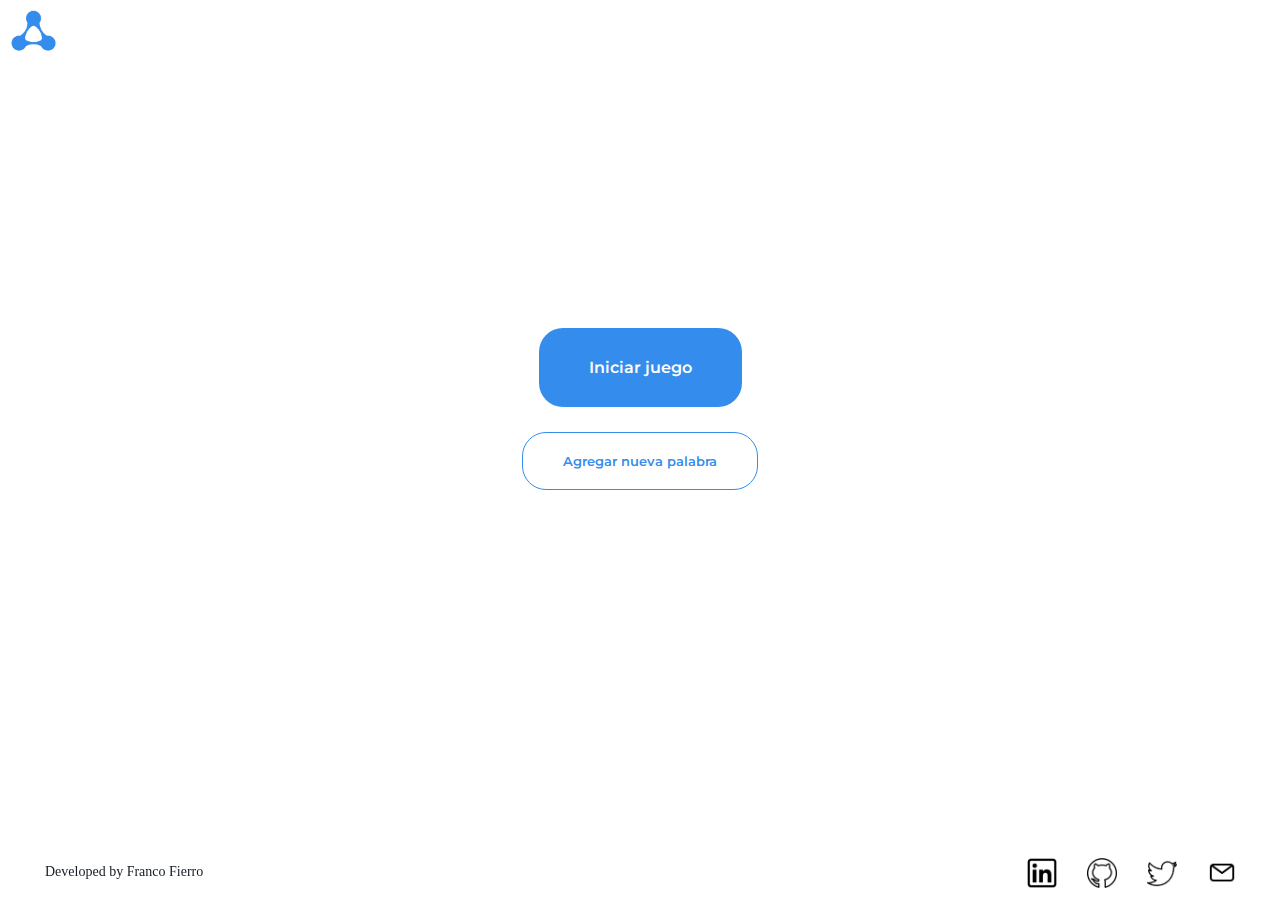
<file: index.html>
<!DOCTYPE html>
<html lang="en">

<head>
    <meta charset="UTF-8">
    <meta http-equiv="X-UA-Compatible" content="IE=edge">
    <meta name="viewport" content="width=device-width, initial-scale=1.0">
    <link rel="stylesheet" href="style.css">
    <link rel="preconnect" href="https://fonts.googleapis.com">
    <link rel="preconnect" href="https://fonts.gstatic.com" crossorigin>
    <link href="https://fonts.googleapis.com/css2?family=Montserrat:wght@200;400;600;700&display=swap" rel="stylesheet">
    <title>Juego del Ahorcado</title>
</head>

<body>

    <header>
        <div id="box-logo">
            <a href="index.html"><img src="img/logo.png" alt="logo_crecenlinea"></a>
        </div>
    </header>

    <div id="box-iniciar-juego">
        <a href="juego.html"><button id="btn-iniciar-juego">Iniciar juego</button></a>
    </div>
    <div id="box-agregar-palabra">
        <a href="nueva_palabra.html"><button id="btn-agregar-palabra">Agregar nueva palabra</button></a>
    </div>

    <footer>
        <div class="footer">
            <p class="footer-text-left">
                <a href="https://www.linkedin.com/in/franco-fierro/" class="menu">Developed by Franco Fierro</a>
            </p>
            <div class="footer-content-right">
                <a href="https://www.linkedin.com/in/franco-fierro/"><img src="img/linkedin.png" class="icon-style" alt="linkedin icon"></a>
                <a href="https://github.com/fafino7"><img src="img/github.jpeg" class="icon-style"
                        alt="Github icon"></a>
                <a href="https://twitter.com/fafierro32"><img src="img/twitter.jpeg" class="icon-style"
                        alt="Twitter icon"></a>
                <a href="https://gmail.com"><img src="img/email.jpeg" class="icon-style" alt="Emailicon"></a>
            </div>
    </footer>

</body>

</html>
</file>
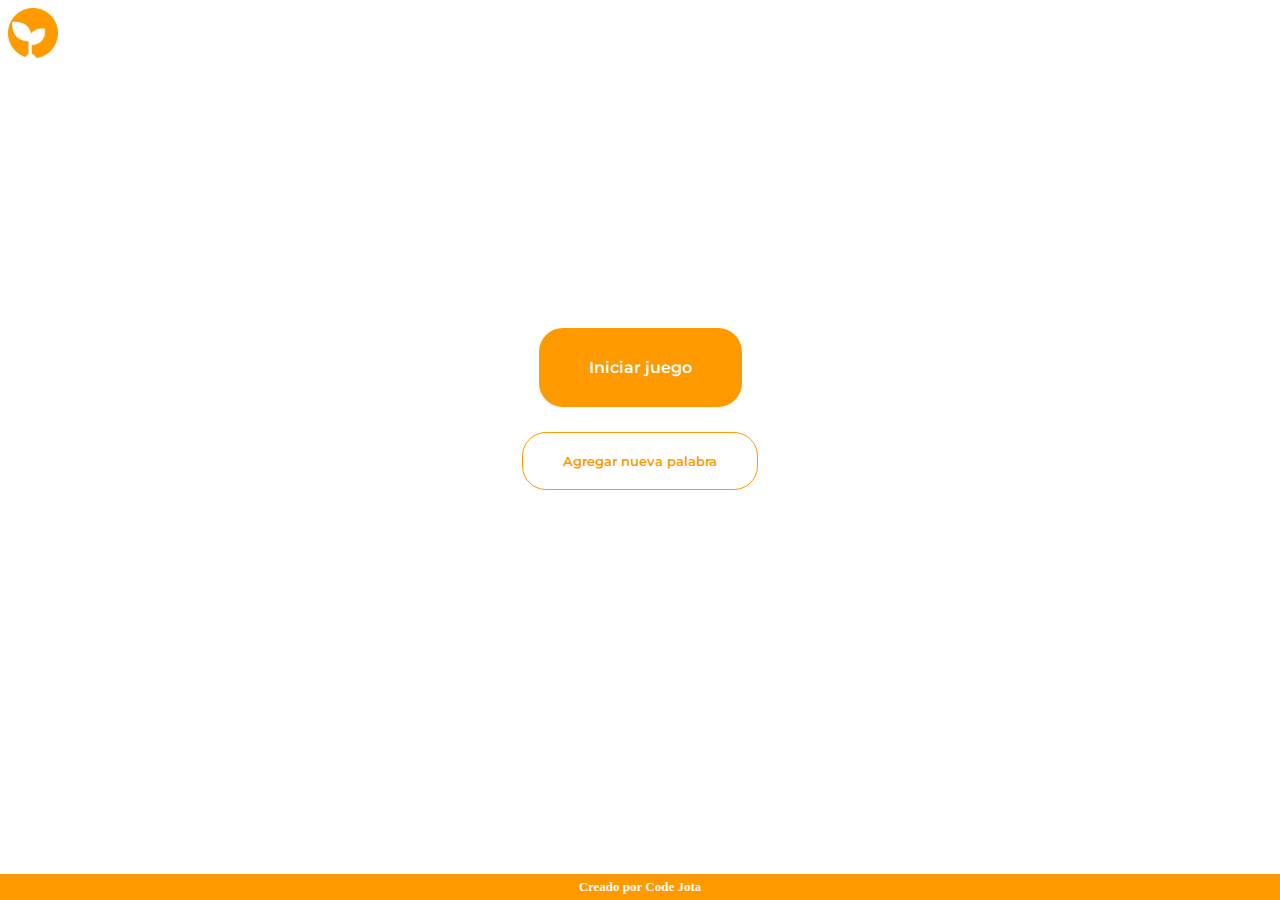
<file: originial_no_modificado/index.html>
<!DOCTYPE html>
<html lang="en">
<head>
    <meta charset="UTF-8">
    <meta http-equiv="X-UA-Compatible" content="IE=edge">
    <meta name="viewport" content="width=device-width, initial-scale=1.0">
    <link rel="stylesheet" href="estilos.css">
    <link rel="preconnect" href="https://fonts.googleapis.com">
    <link rel="preconnect" href="https://fonts.gstatic.com" crossorigin>
    <link href="https://fonts.googleapis.com/css2?family=Montserrat:wght@200;400;600;700&display=swap" rel="stylesheet">
    <title>Juego de Ahorcado</title>
</head>
<body>
    <div id="box-logo">
        <a href="index.html"><img src="imagenes/LogoNuevoV2-150px (1).png" alt="logo_crecenlinea"></a>
    </div>
    
    <div id="box-iniciar-juego">
        <a href="juego.html"><button id="btn-iniciar-juego">Iniciar juego</button></a>
    </div>
    <div id="box-agregar-palabra">
        <a href="ingrese_nueva_palabra.html"><button id="btn-agregar-palabra">Agregar nueva palabra</button></a>
    </div>
    <footer>
        <h2>Creado por Code Jota</h2>
    </footer>
</body>
</html>
</file>
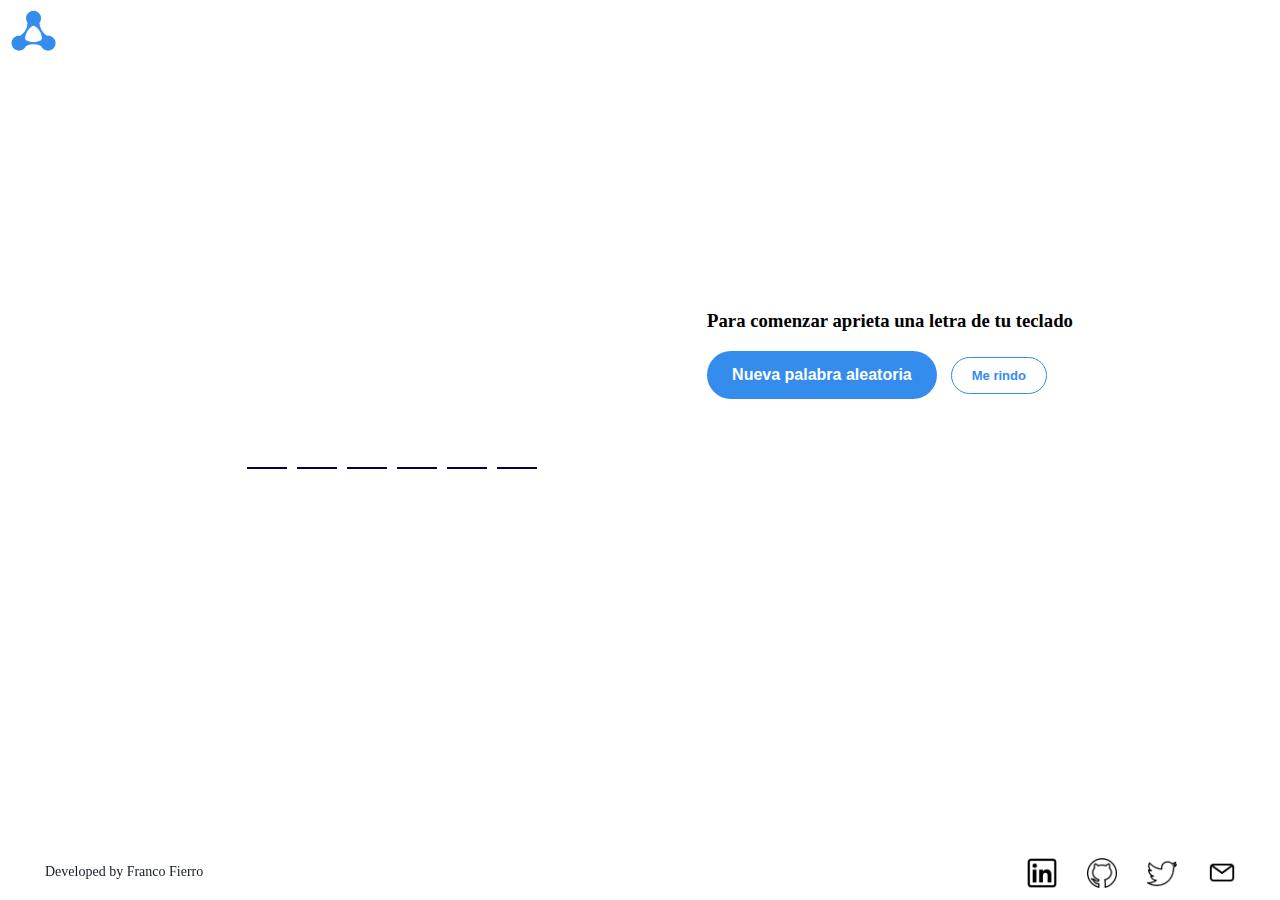
<file: juego.html>
<!DOCTYPE html>
<html lang="en">

<head>
    <meta charset="UTF-8">
    <meta http-equiv="X-UA-Compatible" content="IE=edge">
    <meta name="viewport" content="width=device-width, initial-scale=1.0">
    <link rel="stylesheet" href="style.css">
    <link rel="icon" href="img/favicon.png" type="png" />
    <title>Juego del Ahorcado</title>
</head>

<body>

        <div id="box-logo">
            <a href="index.html"><img src="img/logo.png" alt="logo"></a>
        </div>
        <div id="box-juego">

    <div id="box-canva">
        <canvas height="550" width="400" id="canvas"></canvas>

    </div>

    <div id="box-controles">
        <h3>Para comenzar aprieta una letra de tu teclado</h3>
        <button id="btn-nueva_palabra">Nueva palabra aleatoria</button>
        <button id="btn-me_rindo">Me rindo</button>
    </div>
    </div>

    <footer>
        <div class="footer">
            <p class="footer-text-left">
                <a href="https://www.linkedin.com/in/franco-fierro/" class="menu">Developed by Franco Fierro</a>
            </p>
            <div class="footer-content-right">
                <a href="https://www.linkedin.com/in/franco-fierro/"><img src="img/linkedin.png" class="icon-style" alt="linkedin icon"></a>
                <a href="https://github.com/fafino7"><img src="img/github.jpeg" class="icon-style"
                        alt="Github icon"></a>
                <a href="https://twitter.com/fafierro32"><img src="img/twitter.jpeg" class="icon-style"
                        alt="Twitter icon"></a>
                <a href="https://gmail.com"><img src="img/email.jpeg" class="icon-style" alt="Emailicon"></a>
            </div>
    </footer>

    <script src="script.js"></script>
    <!-- <script src="logica_del_juego_v2.js"></script> -->
</body>

</html>
</file>
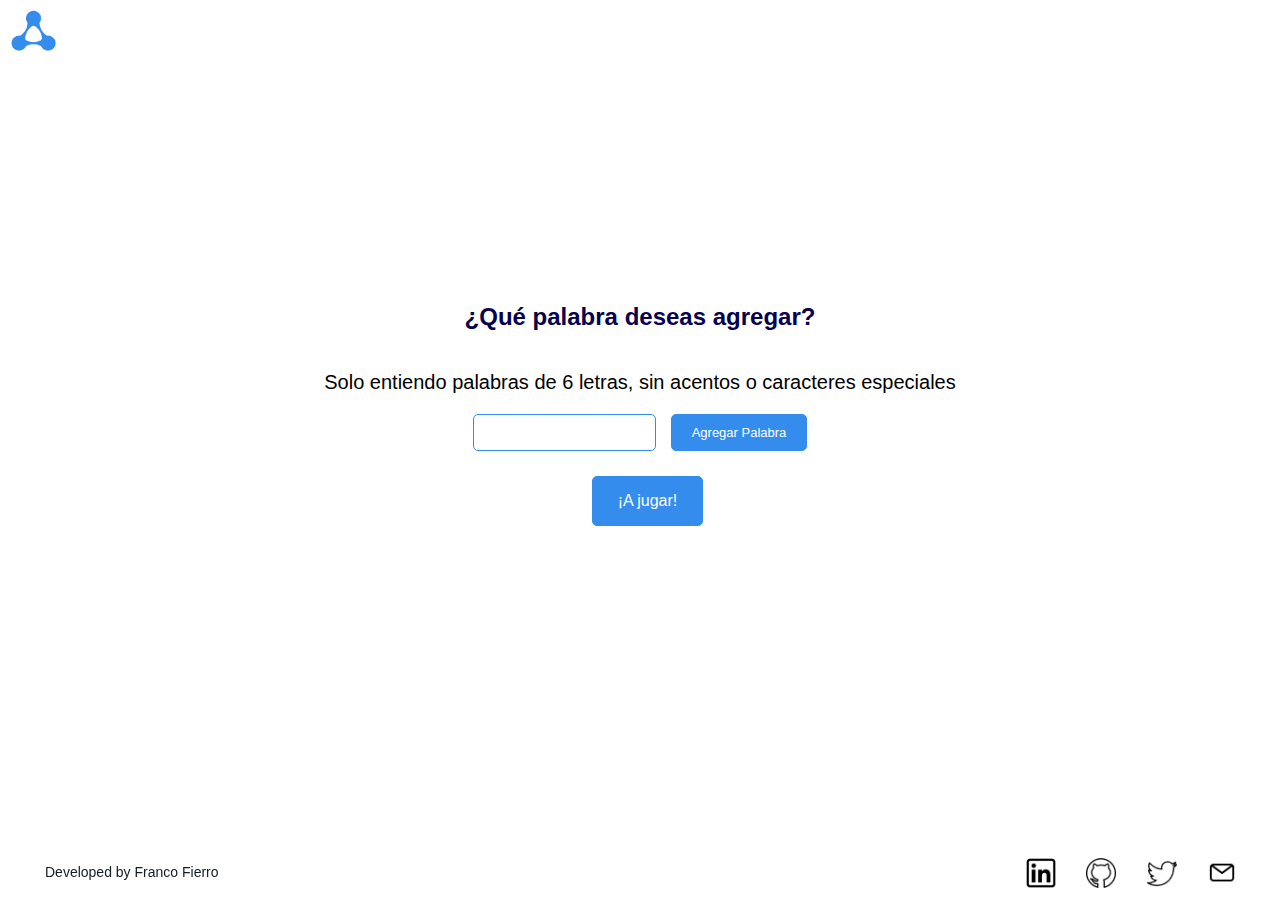
<file: nueva_palabra.html>
<!DOCTYPE html>
<html lang="en">

<head>
    <meta charset="UTF-8">
    <meta http-equiv="X-UA-Compatible" content="IE=edge">
    <meta name="viewport" content="width=device-width, initial-scale=1.0">
    <link rel="stylesheet" href="style_add_word.css">
    <link rel="icon" href="img/favicon.png" type="png" />
    <title>Agregar Palabra</title>
</head>

<body>

    <header>
        <div id="box-logo">
            <a href="index.html"><img src="img/logo.png" alt="logo_crecenlinea"></a>
        </div>
    </header>
    
    <div id="box-titulo">
        <h2>¿Qué palabra deseas agregar?</h2>
    </div>
    <div id="box-subtitulo">
        <p>Solo entiendo palabras de 6 letras, sin acentos o caracteres especiales</p>
    </div>
    <div id="box-agregar-palabra">
        <input type="text" id="nueva-palabra" maxlength="6">
        <button id="btn-nueva-palabra">Agregar Palabra</button>
    </div>
    <div id="box-a-jugar">
        <a href="juego.html"><button id="btn-a-jugar">¡A jugar!</button></a>
    </div>

    <footer>
        <div class="footer">
            <p class="footer-text-left">
                <a href="https://www.linkedin.com/in/franco-fierro/" class="menu">Developed by Franco Fierro</a>
            </p>
            <div class="footer-content-right">
                <a href="https://www.linkedin.com/in/franco-fierro/"><img src="img/linkedin.png" class="icon-style" alt="linkedin icon"></a>
                <a href="https://github.com/fafino7"><img src="img/github.jpeg" class="icon-style"
                        alt="Github icon"></a>
                <a href="https://twitter.com/fafierro32"><img src="img/twitter.jpeg" class="icon-style"
                        alt="Twitter icon"></a>
                <a href="https://gmail.com"><img src="img/email.jpeg" class="icon-style" alt="Emailicon"></a>
            </div>
    </footer>

    <script src="nueva_palabra.js"></script>

</body>

</html>
</file>
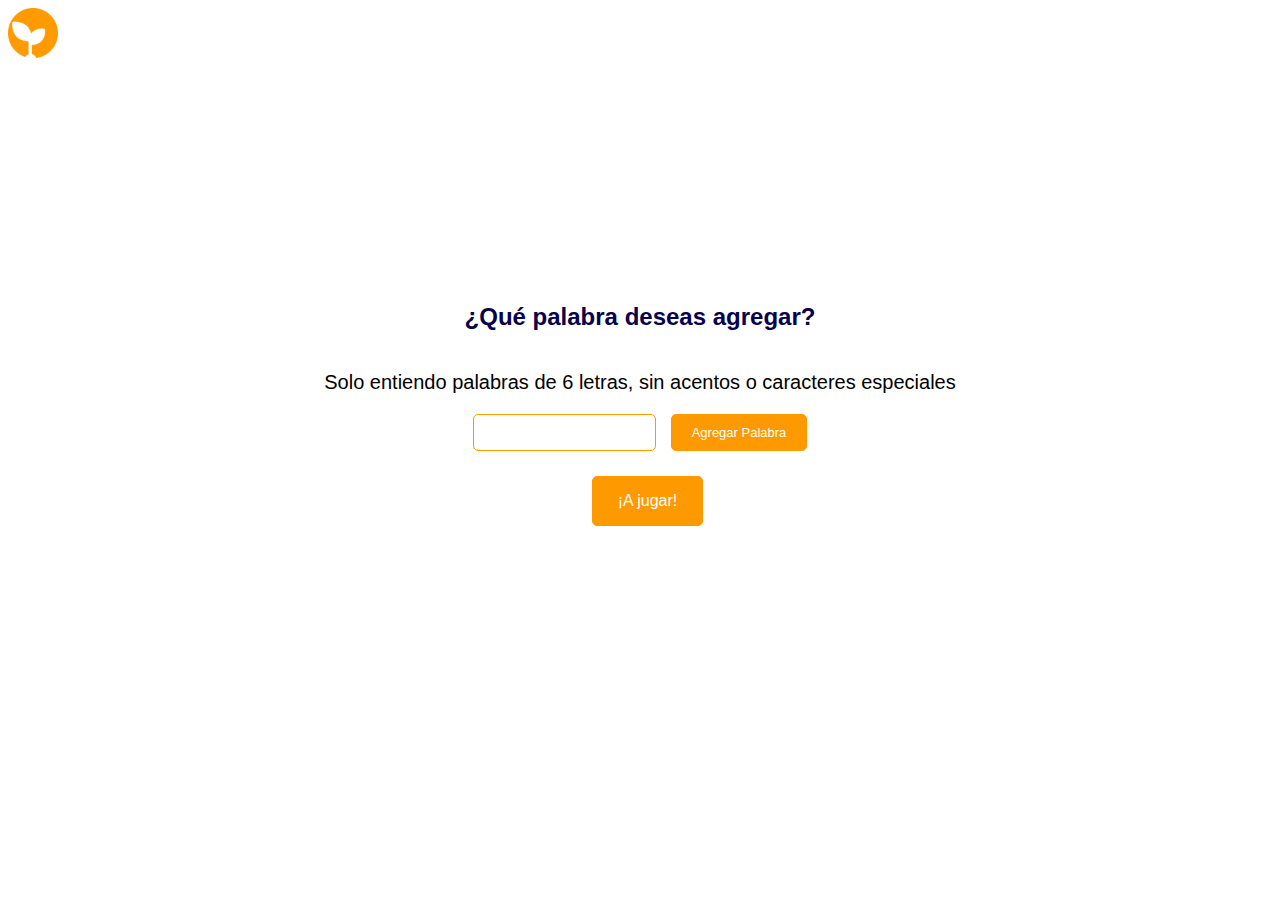
<file: originial_no_modificado/ingrese_nueva_palabra.html>
<!DOCTYPE html>
<html lang="en">
<head>
    <meta charset="UTF-8">
    <meta http-equiv="X-UA-Compatible" content="IE=edge">
    <meta name="viewport" content="width=device-width, initial-scale=1.0">
    <link rel="stylesheet" href="estilos_agregar_palabra.css">
    <title>Agregar una palabra</title>
</head>
<body>
    <div id="box-logo">
        <a href="index.html"><img src="imagenes/LogoNuevoV2-150px (1).png" alt="logo_crecenlinea"></a>
    </div>
    <div id="box-titulo">
        <h2>¿Qué palabra deseas agregar?</h2>
    </div>
    <div id="box-subtitulo">
        <p>Solo entiendo palabras de 6 letras, sin acentos o caracteres especiales</p>
    </div>
    <div id="box-agregar-palabra">
        <input type="text" id="nueva-palabra" maxlength="6">
        <button id="btn-nueva-palabra">Agregar Palabra</button>
    </div>
    <div id="box-a-jugar">
        <a href="juego.html"><button id="btn-a-jugar">¡A jugar!</button></a>
    </div>
    <script src="ingrese_nueva_palabra.js"></script>
</body>
</html>
</file>
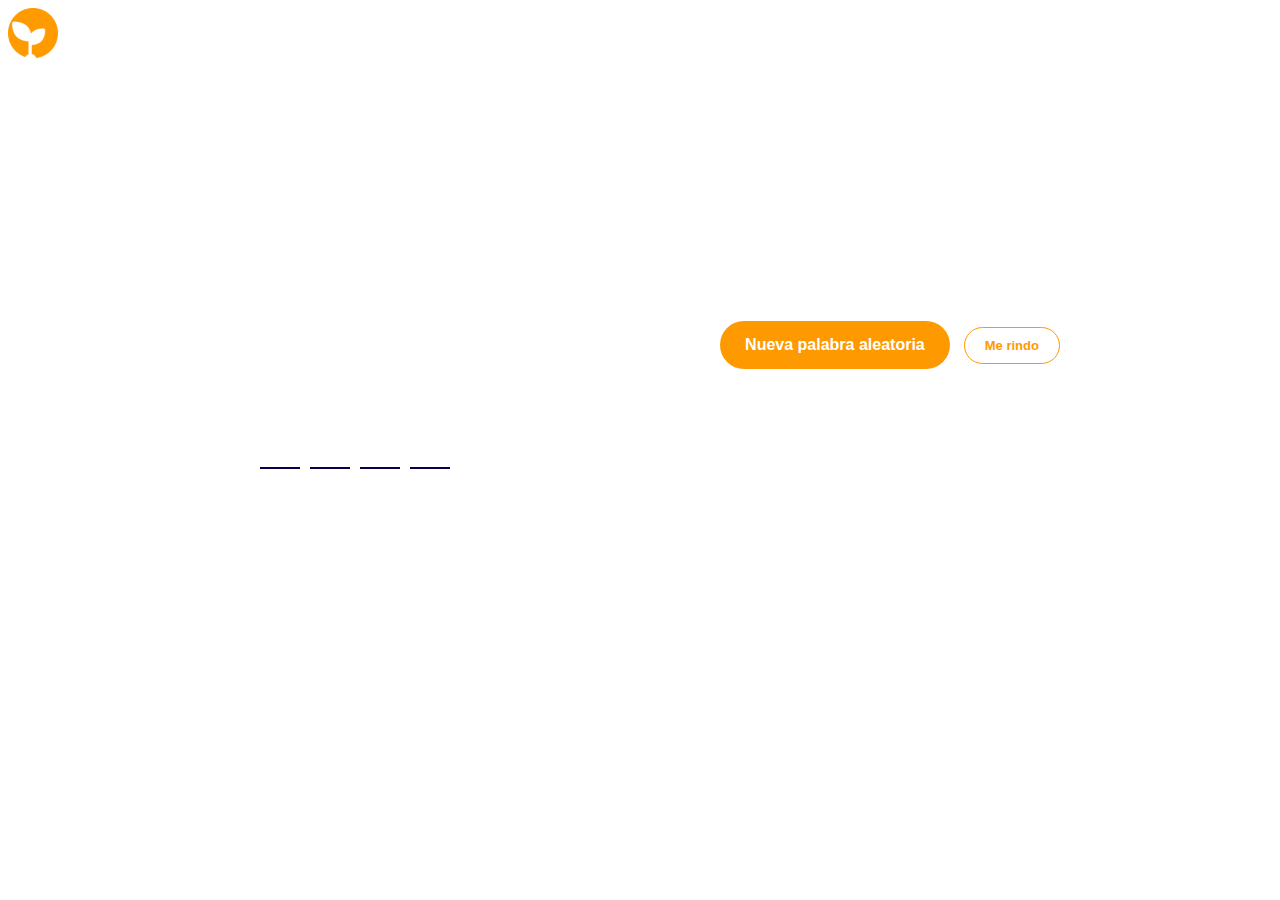
<file: originial_no_modificado/juego.html>
<!DOCTYPE html>
<html lang="en">
<head>
    <meta charset="UTF-8">
    <meta http-equiv="X-UA-Compatible" content="IE=edge">
    <meta name="viewport" content="width=device-width, initial-scale=1.0">
    <link rel="stylesheet" href="estilos.css">
    <title>Ahorcado</title>
</head>
<body>
    <div id="box-logo">
        <a href="index.html"><img src="imagenes/LogoNuevoV2-150px (1).png" alt="logo_crecenlinea"></a>
    </div>
    <div id="box-juego">

        <div id="box-canva">
            <canvas height="550" width="400" id="canvas"></canvas>
    
        </div>

        <div id="box-controles">
           <button id="btn-nueva_palabra">Nueva palabra aleatoria</button>
           <button id="btn-me_rindo">Me rindo</button>
        </div>
    </div>
    
    <script src="js.js"></script>
    <!-- <script src="logica_del_juego_v2.js"></script> -->
</body>
</html>
</file>
<file: style.css>
button{
    font-family: "Montserrat", sans-serif;
    font-weight: 600;
    font-size: medium;
    
}
img{
    max-width: 100%;
    max-height: 100%;
}

#box-logo{
    height: 50px;
    width: 50px;
    /* outline: red solid 1px; */
}
#box-iniciar-juego{
    display: flex;
    justify-content: center;
    align-self: center;
    margin-top: 30vh;
    /* outline: red solid 1px; */
}
#box-agregar-palabra{
    display: flex;
    justify-content: center;
    align-self: center;
    padding-top: 25px;
    /* outline: red solid 1px; */
}

#btn-iniciar-juego{
    padding: 30px 50px 30px 50px;
    border-radius: 24px;
    background-color: #348CEC;
    border: 0;
    color: white;

}
#btn-agregar-palabra{
    padding: 20px 40px 20px 40px;
    border-radius: 24px;
    background-color: white;
    border: 1px solid #348CEC;
    color: #348CEC;
    font-size: small;
}
/* ------------------------------------- HOVER ------------------------------------------- */
#btn-iniciar-juego:hover{
    padding: 30px 50px 30px 50px;
    border-radius: 24px;
    background-color: white;
    border: 0;
    color: #348CEC;
    border: 1px solid #348CEC;
    transition: background-color .5s;
    cursor: pointer;
}
#btn-agregar-palabra:hover{
    padding: 20px 40px 20px 40px;
    border-radius: 24px;
    background-color: #348CEC;
    border: 0;
    color: white;
    font-size: small;
    transition: background-color .5s;
    cursor: pointer;
}
/* ------------------------------------- FOOTER ------------------------------------------- */
/* footer{
    background-color: rgb(255, 153, 0);
    width: 100%;
    position: absolute;
    bottom: 0;
    left: 0;
    display: flex;
    justify-content: center;
    
}
h2{
    margin: 0;
    padding: 5px;
    font-size: small;
    color: white;

} */
/* ------------------------------------- ESTILOS JUEGO.HTML ------------------------------------------- */
    /* canvas{
        outline: red solid 1px;
    } */

    #box-juego{
        display: flex;
       /*  outline: red solid 1px; */
        padding: 10px;
        justify-content: center;
        align-self: center;
    }
    #box-controles{
        margin-left: 100px;
        /* outline: red solid 1px; */
        padding: 10px;
        justify-content: center;
        align-self: center;
    }
    /* BOTONES ------------------------------------------- */

    #btn-nueva_palabra{
        padding: 15px 25px 15px 25px;
        border-radius: 24px;
        background-color: #348CEC;
        border: 0;
        color: white;
        /* outline: red solid 1px; */

    }
    #btn-popup{
        padding: 15px 25px 15px 25px;
        border-radius: 24px;
        background-color: #348CEC;
        border: 0;
        color: white;
        /* outline: red solid 1px; */

    }
    #btn-me_rindo{
        padding: 10px 20px 10px 20px;
        border-radius: 24px;
        background-color: white;
        border: 1px solid #348CEC;
        color: #348CEC;
        font-size: small;
        margin-left: 10PX;
    }

    /* BOTONES HOVER ------------------------------------------- */
    
    #btn-nueva_palabra:hover{
        padding: 15px 25px 15px 25px;
        border-radius: 24px;
        background-color: white;
        border: 0;
        color: #348CEC;
        border: 1px solid #348CEC;
        transition: background-color .5s;
        cursor: pointer;
    }

    #btn-popup:hover{
        padding: 15px 25px 15px 25px;
        border-radius: 24px;
        background-color: white;
        border: 0;
        color: #348CEC;
        border: 1px solid #348CEC;
        transition: background-color .5s;
        cursor: pointer;
    }
    
    #btn-me_rindo:hover{
        padding: 10px 20px 10px 20px;
        border-radius: 24px;
        background-color: #348CEC;
        border: 0;
        color: white;
        font-size: small;
        transition: background-color .5s;
        cursor: pointer;
    }
    
    /* PopUP ------------------------------------------- */

    #popup-container{
        display: flex;
        background-color: gray;
        align-items: center;
        justify-content: center;
        position: fixed;
        /* pointer-events: none; */
        opacity: 0;
        top: 0;
        left: 0;
        height: 100vh;
        width: 100vw;
        
    }
    .show{
        pointer-events: auto;
        opacity: 1;
    }

    #popup{
        font-family: "Montserrat", sans-serif;
        font-weight: 600;
        font-size: larger;
        background-color: white;
        width: 500px;
        height: auto;
        max-width: 100%;
        padding: 30px 50px;
        border-radius: 5px;
        text-align: center;
        box-shadow: 0 2px 4px rgba(0, 0, 0, 0.2);
        /* outline: red solid 1px;  */
    }

    /* estilos del footer */
    .footer {
        position:fixed;
        bottom:10px;
        left:0;
        width:100%;
        height: 40px;
        background-color: white;
      }
      
      .footer-text-left {
        font-size:14px;
        padding-left:40px;
        float:left;
        word-spacing:0px;
      }
      
      .menu:hover {
        background-color:skyblue;
        font-size: 14px;
        padding: 5px;
        border-radius: 10px;
      }
      
      .menu {
      color: #141C24;
      padding: 5px;
      text-decoration: none;
      }
      
      .footer-content-right {
        padding-right:40px;
        margin-bottom:0px;
        float:right;
      }
      
      .icon-style {
        height:30px;
        margin-left:20px;
        margin-top:5px;
        padding: 3px;
      }
      
      .icon-style:hover {
        background-color: skyblue;
        padding:3px;
        max-height: 100px;
        border-radius: 10px;
      }
      
      #texto-encriptar, #texto-copiado{
        color: #04AC7C;
      }
</file>
<file: originial_no_modificado/estilos.css>
button{
    font-family: "Montserrat", sans-serif;
    font-weight: 600;
    font-size: medium;
    
}
img{
    max-width: 100%;
    max-height: 100%;
}

#box-logo{
    height: 50px;
    width: 50px;
    /* outline: red solid 1px; */
}
#box-iniciar-juego{
    display: flex;
    justify-content: center;
    align-self: center;
    margin-top: 30vh;
    /* outline: red solid 1px; */
}
#box-agregar-palabra{
    display: flex;
    justify-content: center;
    align-self: center;
    padding-top: 25px;
    /* outline: red solid 1px; */
}

#btn-iniciar-juego{
    padding: 30px 50px 30px 50px;
    border-radius: 24px;
    background-color: #ff9900;
    border: 0;
    color: white;

}
#btn-agregar-palabra{
    padding: 20px 40px 20px 40px;
    border-radius: 24px;
    background-color: white;
    border: 1px solid #ff9900;
    color: #ff9900;
    font-size: small;
}
/* ------------------------------------- HOVER ------------------------------------------- */
#btn-iniciar-juego:hover{
    padding: 30px 50px 30px 50px;
    border-radius: 24px;
    background-color: white;
    border: 0;
    color: #ff9900;
    border: 1px solid #ff9900;
    transition: background-color .5s;
    cursor: pointer;
}
#btn-agregar-palabra:hover{
    padding: 20px 40px 20px 40px;
    border-radius: 24px;
    background-color: #ff9900;
    border: 0;
    color: white;
    font-size: small;
    transition: background-color .5s;
    cursor: pointer;
}
/* ------------------------------------- FOOTER ------------------------------------------- */
footer{
    background-color: rgb(255, 153, 0);
    width: 100%;
    position: absolute;
    bottom: 0;
    left: 0;
    display: flex;
    justify-content: center;
    
}
h2{
    margin: 0;
    padding: 5px;
    font-size: small;
    color: white;

}
/* ------------------------------------- ESTILOS JUEGO.HTML ------------------------------------------- */
    /* canvas{
        outline: red solid 1px;
    } */

    #box-juego{
        display: flex;
       /*  outline: red solid 1px; */
        padding: 10px;
        justify-content: center;
        align-self: center;
    }
    #box-controles{
        margin-left: 100px;
        /* outline: red solid 1px; */
        padding: 10px;
        justify-content: center;
        align-self: center;
    }
    /* BOTONES ------------------------------------------- */

    #btn-nueva_palabra{
        padding: 15px 25px 15px 25px;
        border-radius: 24px;
        background-color: #ff9900;
        border: 0;
        color: white;
        /* outline: red solid 1px; */

    }
    #btn-popup{
        padding: 15px 25px 15px 25px;
        border-radius: 24px;
        background-color: #ff9900;
        border: 0;
        color: white;
        /* outline: red solid 1px; */

    }
    #btn-me_rindo{
        padding: 10px 20px 10px 20px;
        border-radius: 24px;
        background-color: white;
        border: 1px solid #ff9900;
        color: #ff9900;
        font-size: small;
        margin-left: 10PX;
    }

    /* BOTONES HOVER ------------------------------------------- */
    
    #btn-nueva_palabra:hover{
        padding: 15px 25px 15px 25px;
        border-radius: 24px;
        background-color: white;
        border: 0;
        color: #ff9900;
        border: 1px solid #ff9900;
        transition: background-color .5s;
        cursor: pointer;
    }

    #btn-popup:hover{
        padding: 15px 25px 15px 25px;
        border-radius: 24px;
        background-color: white;
        border: 0;
        color: #ff9900;
        border: 1px solid #ff9900;
        transition: background-color .5s;
        cursor: pointer;
    }
    
    #btn-me_rindo:hover{
        padding: 10px 20px 10px 20px;
        border-radius: 24px;
        background-color: #ff9900;
        border: 0;
        color: white;
        font-size: small;
        transition: background-color .5s;
        cursor: pointer;
    }
    
    /* PopUP ------------------------------------------- */

    #popup-container{
        display: flex;
        background-color: gray;
        align-items: center;
        justify-content: center;
        position: fixed;
        /* pointer-events: none; */
        opacity: 0;
        top: 0;
        left: 0;
        height: 100vh;
        width: 100vw;
        
    }
    .show{
        pointer-events: auto;
        opacity: 1;
    }

    #popup{
        font-family: "Montserrat", sans-serif;
        font-weight: 600;
        font-size: larger;
        background-color: white;
        width: 500px;
        height: auto;
        max-width: 100%;
        padding: 30px 50px;
        border-radius: 5px;
        text-align: center;
        box-shadow: 0 2px 4px rgba(0, 0, 0, 0.2);
        /* outline: red solid 1px;  */
    }
</file>
<file: style_add_word.css>
body{
    font-family: "Montserrat", sans-serif;
}
#box-logo{
    height: 50px;
    width: 50px;
    /* outline: red solid 1px; */
}

img{
    max-width: 100%;
    max-height: 100%;
}
h2{
    color: #07004d;
}
#box-titulo{
    display: flex;
    justify-content: center;
    align-self: center;
    margin-top: 25vh;
    /* outline: red solid 1px; */
}
#box-subtitulo{
    display: flex;
    justify-content: center;
    align-self: center;
    font-size: 20px;
    /* outline: red solid 1px; */
}
#box-agregar-palabra{
    display: flex;
    justify-content: center;
    align-self: center;
    margin: auto;
    padding: 0;
    
    /* outline: red solid 1px; */
}
#box-a-jugar{
    margin-top: 25px;
    display: flex;
    justify-content: center;
    align-self: center;
}
#btn-a-jugar{
    padding: 15px 25px 15px 25px;
    margin-left: 15px;
    border-radius: 5px;
    background-color: #348CEC;
    border: 1px solid #348CEC;
    color: white;
    font-size: medium;
}
#btn-nueva-palabra{
    padding: 10px 20px 10px 20px;
    margin-left: 15px;
    border-radius: 5px;
    background-color: #348CEC;
    border: 1px solid #348CEC;
    color: white;
    font-size: small;
}
#btn-a-jugar:hover{
    padding: 15px 25px 15px 25px;
    margin-left: 15px;
    border-radius: 5px;
    background-color: white;
    border: 1px solid #348CEC;
    color: #348CEC;
    font-size: medium;
    cursor: pointer;
}
#btn-nueva-palabra:hover{
    padding: 10px 20px 10px 20px;
    border-radius: 5px;
    background-color: white;
    border: 0;
    color: #348CEC;
    border: 1px solid #348CEC;
    transition: background-color .5s;
    cursor: pointer;
}

#nueva-palabra{
    border-radius: 5px;
    border: 1px solid #348CEC;
}

/* estilos del footer */
.footer {
    position:fixed;
    bottom:10px;
    left:0;
    width:100%;
    height: 40px;
    background-color: white;
  }
  
  .footer-text-left {
    font-size:14px;
    padding-left:40px;
    float:left;
    word-spacing:0px;
  }
  
  .menu:hover {
    background-color:skyblue;
    font-size: 14px;
    padding: 5px;
    border-radius: 10px;
  }
  
  .menu {
  color: #141C24;
  padding: 5px;
  text-decoration: none;
  }
  
  .footer-content-right {
    padding-right:40px;
    margin-bottom:0px;
    float:right;
  }
  
  .icon-style {
    height:30px;
    margin-left:20px;
    margin-top:5px;
    padding: 3px;
  }
  
  .icon-style:hover {
    background-color: skyblue;
    padding:3px;
    max-height: 100px;
    border-radius: 10px;
  }
  
  #texto-encriptar, #texto-copiado{
    color: #04AC7C;
  }
</file>
<file: originial_no_modificado/estilos_agregar_palabra.css>
body{
    font-family: "Montserrat", sans-serif;
}
#box-logo{
    height: 50px;
    width: 50px;
    /* outline: red solid 1px; */
}

img{
    max-width: 100%;
    max-height: 100%;
}
h2{
    color: #07004d;
}
#box-titulo{
    display: flex;
    justify-content: center;
    align-self: center;
    margin-top: 25vh;
    /* outline: red solid 1px; */
}
#box-subtitulo{
    display: flex;
    justify-content: center;
    align-self: center;
    font-size: 20px;
    /* outline: red solid 1px; */
}
#box-agregar-palabra{
    display: flex;
    justify-content: center;
    align-self: center;
    margin: auto;
    padding: 0;
    
    /* outline: red solid 1px; */
}
#box-a-jugar{
    margin-top: 25px;
    display: flex;
    justify-content: center;
    align-self: center;
}
#btn-a-jugar{
    padding: 15px 25px 15px 25px;
    margin-left: 15px;
    border-radius: 5px;
    background-color: #ff9900;
    border: 1px solid #ff9900;
    color: white;
    font-size: medium;
}
#btn-nueva-palabra{
    padding: 10px 20px 10px 20px;
    margin-left: 15px;
    border-radius: 5px;
    background-color: #ff9900;
    border: 1px solid #ff9900;
    color: white;
    font-size: small;
}
#btn-a-jugar:hover{
    padding: 15px 25px 15px 25px;
    margin-left: 15px;
    border-radius: 5px;
    background-color: white;
    border: 1px solid #ff9900;
    color: #ff9900;
    font-size: medium;
    cursor: pointer;
}
#btn-nueva-palabra:hover{
    padding: 10px 20px 10px 20px;
    border-radius: 5px;
    background-color: white;
    border: 0;
    color: #ff9900;
    border: 1px solid #ff9900;
    transition: background-color .5s;
    cursor: pointer;
}

#nueva-palabra{
    border-radius: 5px;
    border: 1px solid #ff9900;
}
</file>
